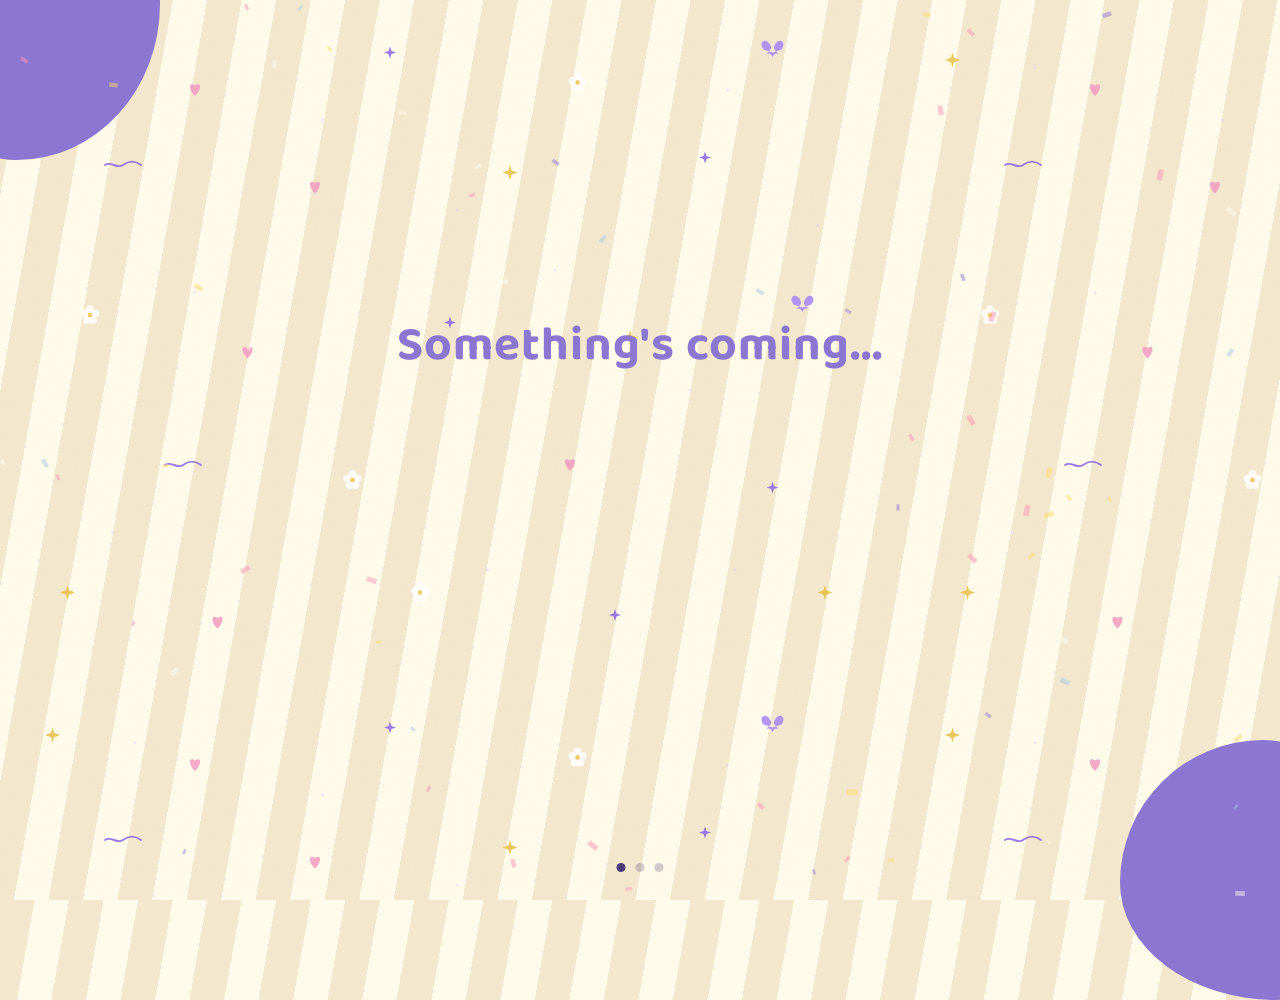
<file: index.html>
<!doctype html>
<html lang="en">

<head>
  <meta charset="UTF-8">
  <meta name="viewport" content="width=device-width, initial-scale=1">
  <title>Something's coming...</title>
  <link rel="stylesheet" href="css/style.css">
  <style>
    .page {
      justify-content: center !important;

    }
  </style>
</head>

<body class="page" id="countdown-page">
  <div class="blob blob--tl"></div>
  <div class="blob blob--br"></div>

  <p
    style="font-family:'Baloo 2'; font-size:3rem;font-weight:700;letter-spacing:.02em;color:var(--purple-deep);margin-bottom:18px;">
    Something's coming...
  </p>

  <div id="digits" style="display:flex;gap:18px;flex-wrap:wrap;justify-content:center;margin-top: 30px;">
    <!-- filled by countdown.js -->
  </div>

  <p id="burst-line" class="display"
    style="font-size:clamp(2rem,6vw,3.5rem);margin-top:34px;opacity:0;transition:opacity .5s ease;color:var(--candy);">
    it's time!! 🎉
  </p>

  <div class="step-dots">
    <span class="is-active"></span><span></span><span></span>
  </div>

  <script src="js/confetti.js"></script>
  <script src="js/countdown.js"></script>
</body>

</html>
</file>
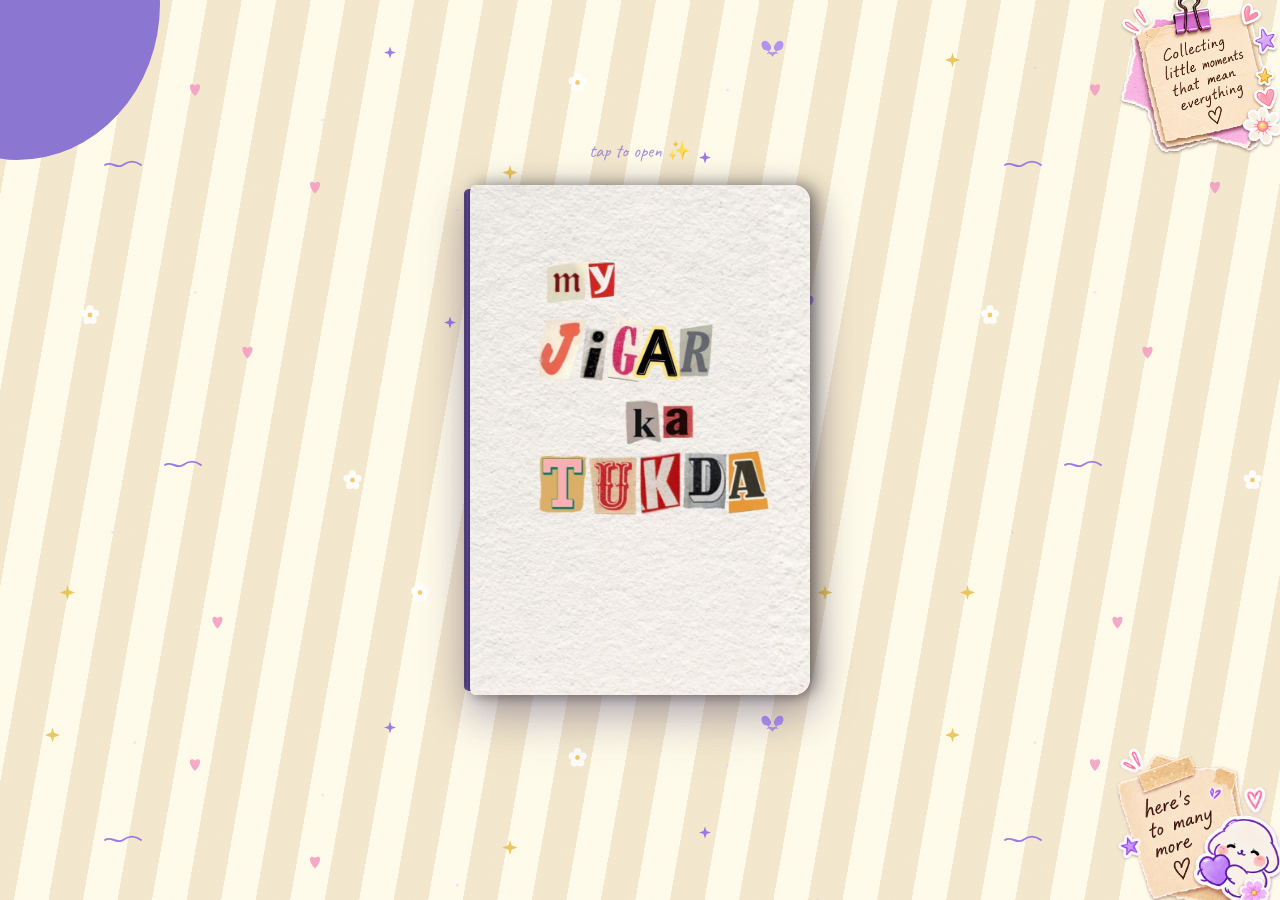
<file: diary.html>
<!doctype html>
<html lang="en">

<head>
  <meta charset="UTF-8">
  <meta name="viewport" content="width=device-width, initial-scale=1">
  <title>Our Diary</title>
  <link rel="stylesheet" href="css/style.css">
</head>

<body class="page">
  <div class="blob blob--tl"></div>
  <img src="assets/top-right-element.png" alt="" class="deco deco--tr">
  <img src="assets/bottom-right.png" alt="" class="deco deco--br">

  <!-- ── Diary scene ───────────────────────────────── -->
  <div class="diary-scene" id="diary-scene">

    <p class="diary-hint" id="diary-hint">tap to open ✨</p>

    <!-- scale wrapper — JS scales this on small screens -->
    <div class="diary-scale-wrap" id="diary-scale-wrap">
      <div class="diary-book" id="diary-book">

        <!-- ① Inner spread (always rendered behind the cover) -->
        <div class="diary-spread">

          <div class="diary-page diary-page--left">
            <img src="assets/memory-3.jpeg" alt="our memory" class="diary-left-img">
          </div>

          <div class="diary-spine-line"></div>

          <div class="diary-page diary-page--right" id="page-right">
            <h3 class="diary-salutation">Dear chottee,</h3>
            <p class="diary-letter">
              Some moments don't need a filter — they just need to be lived,
              felt, and quietly tucked away somewhere safe.<br><br>
              I keep thinking about how naturally we stumbled into each
              other's lives. No grand entrance, just two people finding
              their way to the same page, at exactly the right time.<br><br>
              Every inside joke nobody else would understand,
              every comfortable silence that never felt awkward,
              every unplanned detour that somehow became a favourite
              memory — I've collected them all here, in this little diary.<br><br>
              You make ordinary days feel like something worth
              remembering. And on your birthday, I want you to know:
              I'm grateful every single day that our stories overlap
              the way they do.<br><br>
              Here's to every page still left to write together. 🌸
            </p>
            <p class="diary-sign">— always yours ♡</p>
            <p class="diary-close-hint">tap to close ✦</p>
          </div>

        </div>

        <!-- ② Front cover (flips open on click) -->
        <div class="diary-cover-wrap" id="cover-wrap">
          <div class="cover-face cover-face--front">
            <img src="assets/diary-front-cover.jpeg" alt="Our Story" class="cover-img">
          </div>
          <div class="cover-face cover-face--back"></div>
        </div>

        <!-- ③ Back cover -->
        <div class="diary-back" id="diary-back">
          <p class="back-text">the end,<br>for now</p>
          <p class="back-heart">♡</p>
        </div>

      </div>
    </div>

  </div>

  <script>
    const book      = document.getElementById('diary-book');
    const coverWrap = document.getElementById('cover-wrap');
    const pageRight = document.getElementById('page-right');
    const diaryBack = document.getElementById('diary-back');
    const hint      = document.getElementById('diary-hint');
    let state = 'closed';

    coverWrap.addEventListener('pointerup', () => {
      if (state !== 'closed') return;
      state = 'open';
      book.classList.add('is-open');
      hint.textContent = 'tap the page to close ✦';
    });

    pageRight.addEventListener('pointerup', () => {
      if (state !== 'open') return;
      state = 'ended';
      book.classList.remove('is-open');
      book.classList.add('is-ended');
      hint.textContent = 'tap the last page to close ✦';
    });

    diaryBack.addEventListener('pointerup', () => {
      if (state !== 'ended') return;
      state = 'closed';
      book.classList.remove('is-ended');
      hint.textContent = 'tap to open ✨';
    });

    /* Responsive scaling */
    const scaleWrap = document.getElementById('diary-scale-wrap');
    function fitBook() {
      const scene  = document.getElementById('diary-scene');
      const availW = scene.clientWidth - 32;
      const openW  = 680;
      if (availW < openW) {
        const s = availW / openW;
        scaleWrap.style.transform       = 'scale(' + s + ')';
        scaleWrap.style.transformOrigin = 'top center';
        scaleWrap.style.marginBottom    = -(510 * (1 - s)) + 'px';
      } else {
        scaleWrap.style.transform    = '';
        scaleWrap.style.marginBottom = '';
      }
    }
    window.addEventListener('resize', fitBook);
    fitBook();
  </script>
</body>

</html>
</file>
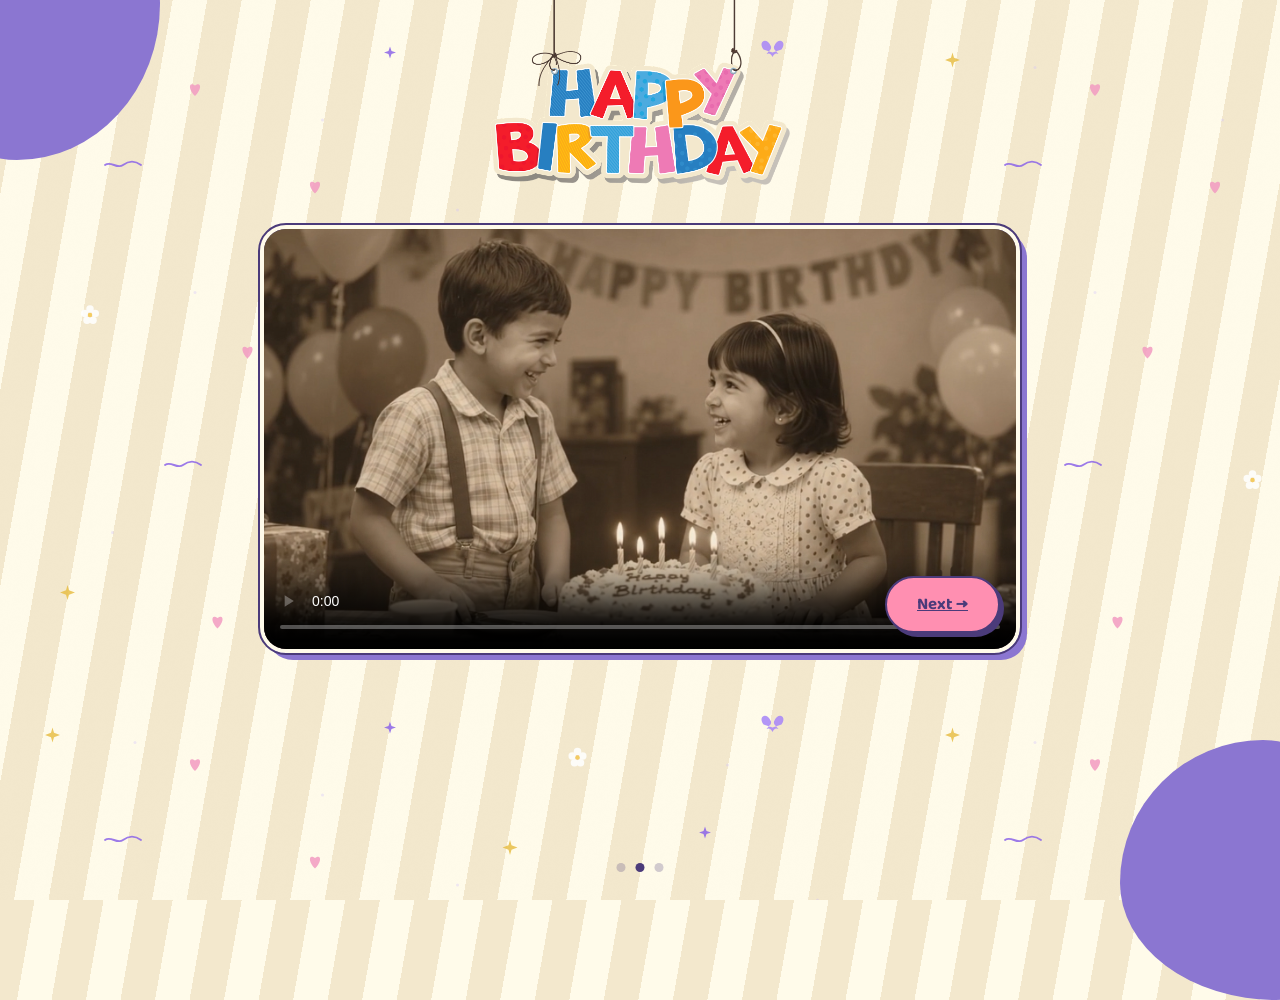
<file: happy-birthday.html>
<!doctype html>
<html lang="en">

<head>
  <meta charset="UTF-8">
  <meta name="viewport" content="width=device-width, initial-scale=1">
  <title>Happy Birthday</title>
  <link rel="stylesheet" href="css/style.css">
</head>

<body class="page">
  <div class="blob blob--tl"></div>
  <div class="blob blob--br"></div>

  <!-- <h1 class="display" style="font-size:clamp(2.6rem,8vw,4.4rem);color:var(--candy);-webkit-text-stroke:2px var(--ink);">
    Happy Birthday!
  </h1> -->
  <img src="assets/happy-b-dtext.png" alt="" width="300px">

  <div class="video-frame">
    <video id="bday-video" controls poster="assets/video-poster.png">
      <source src="assets/video.mp4" type="video/mp4">
    </video>
    <!-- <div class="video-placeholder" id="video-placeholder">
      Drop your video at <code>assets/video.mp4</code> — this placeholder disappears once it plays.
    </div> -->
    <a class="btn btn--pink next-btn" href="memories.html">Next →</a>
  </div>

  <div class="step-dots">
    <span></span><span class="is-active"></span><span></span>
  </div>

  <script>
    const video = document.getElementById('bday-video');
    const placeholder = document.getElementById('video-placeholder');
    video.addEventListener('loadeddata', () => placeholder.style.display = 'none');
    video.addEventListener('error', () => placeholder.style.display = 'flex');
  </script>
</body>

</html>
</file>
<file: css/style.css>
@import url('https://fonts.googleapis.com/css2?family=Baloo+2:wght@500;700;800&family=Caveat:wght@600;700&family=Kalam:wght@400;700&family=Nunito:wght@400;600;700&display=swap');

:root {
  --ink: #4B3B7A;
  --ivory: #FFFBEA;
  --candy: #FF8FB1;
  --citrus: #FFD966;
  --sky: #A7C7E7;
  --grape: #C9B8F0;
  --purple-deep: #8B76D1;
  --stripe-a: #FFFBEA;
  --stripe-b: #FBE9A0;
  --radius-pill: 999px;
  --radius-card: 26px;
}

* {
  box-sizing: border-box;
}

html {
  scroll-behavior: smooth;
}

body {
  margin: 0;
  font-family: 'Nunito', sans-serif;
  color: var(--ink);
  background-color: var(--stripe-a);
  background-image: repeating-linear-gradient(100deg, #f3e8cd 0 34px, var(--stripe-a) 34px 68px);
  min-height: 100vh;
}

h1,
h2,
.display {
  font-family: 'Baloo 2', sans-serif;
  font-weight: 800;
  margin: 0;
}

.page {
  min-height: 100vh;
  display: flex;
  flex-direction: column;
  align-items: center;
  /* justify-content: center; */
  /* padding:6vh 6vw; */
  position: relative;
  overflow: hidden;
}

/* ♡ hearts · stars · dots pattern on every page */
.page::before {
  content: '';
  position: absolute;
  inset: 0;
  background-image: url('../assets/bg-pattern.svg');
  background-repeat: repeat;
  background-size: 900px;
  opacity: .85;
  pointer-events: none;
  z-index: -1;
}

/* soft torn-paper purple blobs in the corners */
.blob {
  position: absolute;
  width: 260px;
  height: 260px;
  background: var(--purple-deep);
  z-index: -1;
  pointer-events: none;
}

.blob--tl {
  top: -100px;
  left: -100px;
  border-radius: 38% 62% 55% 45% / 45% 40% 60% 55%;
}

.blob--br {
  bottom: -100px;
  right: -100px;
  border-radius: 55% 45% 40% 60% / 55% 60% 40% 45%;
}

/* step dots — this really is a 3-step sequence, so a marker is earned */
.step-dots {
  position: fixed;
  bottom: 28px;
  left: 50%;
  transform: translateX(-50%);
  display: flex;
  gap: 10px;
  z-index: 20;
}

.step-dots span {
  width: 9px;
  height: 9px;
  border-radius: 50%;
  background: var(--ink);
  opacity: .25;
}

.step-dots span.is-active {
  opacity: 1;
}

.btn {
  font-family: 'Baloo 2', sans-serif;
  font-weight: 700;
  font-size: 1.05rem;
  border: 2px solid var(--ink);
  border-radius: var(--radius-pill);
  padding: 13px 30px;
  cursor: pointer;
  background: var(--ivory);
  color: var(--ink);
  box-shadow: 4px 4px 0 var(--ink);
  transition: transform .18s ease, box-shadow .18s ease;
}

.btn:hover {
  transform: translate(-2px, -2px);
  box-shadow: 6px 6px 0 var(--ink);
}

.btn:active {
  transform: translate(1px, 1px);
  box-shadow: 2px 2px 0 var(--ink);
}

.btn:focus-visible {
  outline: 3px solid var(--purple-deep);
  outline-offset: 3px;
}

.btn--pink {
  background: var(--candy);
}

.btn--purple {
  background: var(--grape);
}

.chat-bar {
  display: flex;
  align-items: center;
  gap: 10px;
  width: min(560px, 90vw);
  background: var(--ivory);
  border: 2px solid var(--ink);
  border-radius: var(--radius-pill);
  padding: 8px 8px 8px 22px;
  box-shadow: 4px 4px 0 var(--purple-deep);
}

.chat-bar input {
  flex: 1;
  border: none;
  outline: none;
  font-family: 'Nunito', sans-serif;
  font-weight: 600;
  font-size: 1rem;
  background: transparent;
  color: var(--ink);
}

.chip {
  display: inline-flex;
  margin-top: 16px;
  padding: 8px 18px;
  border-radius: var(--radius-pill);
  border: 2px dashed var(--purple-deep);
  font-family: 'Baloo 2', sans-serif;
  font-size: .9rem;
  color: var(--ink);
  background: rgba(255, 255, 255, .5);
  cursor: pointer;
}

.chip:hover {
  background: #fff;
}

.loading-dots {
  display: none;
  gap: 6px;
  margin-top: 30px;
}

.loading-dots span {
  width: 9px;
  height: 9px;
  border-radius: 50%;
  background: var(--purple-deep);
  animation: bounce 1s infinite ease-in-out;
}

.loading-dots span:nth-child(2) {
  animation-delay: .15s;
}

.loading-dots span:nth-child(3) {
  animation-delay: .3s;
}

@keyframes bounce {

  0%,
  80%,
  100% {
    transform: translateY(0);
    opacity: .4;
  }

  40% {
    transform: translateY(-6px);
    opacity: 1;
  }
}

.memory-grid {
  display: grid;
  grid-template-columns: repeat(3, 1fr);
  gap: 22px;
  margin-top: 36px;
  width: min(560px, 90vw);
  opacity: 0;
}

.memory-grid.is-visible {
  opacity: 1;
  transition: opacity .4s ease;
}

.scratch-card {
  position: relative;
  aspect-ratio: 1/1;
  border-radius: var(--radius-card);
  overflow: hidden;
  background: var(--ivory);
  border: 3px solid var(--ink);
  box-shadow: 5px 5px 0 var(--purple-deep);
  opacity: 0;
  transform: translateY(14px) rotate(-2deg);
  transition: opacity .5s ease, transform .5s ease;
}

.scratch-card:nth-child(even) {
  transform: translateY(14px) rotate(2deg);
}

.scratch-card.is-shown {
  opacity: 1;
  transform: translateY(0) rotate(0);
}

.scratch-card img {
  width: 100%;
  height: 100%;
  object-fit: cover;
  display: block;
}

.scratch-card .caption {
  position: absolute;
  left: 0;
  right: 0;
  bottom: 0;
  padding: 10px 12px;
  font-family: 'Caveat', cursive;
  font-weight: 700;
  font-size: 1.3rem;
  color: #fff;
  background: linear-gradient(to top, rgba(75, 59, 122, .75), transparent);
}

.scratch-card canvas {
  position: absolute;
  inset: 0;
  cursor: grab;
  touch-action: none;
}

.video-frame {
  position: relative;
  width: min(760px, 88vw);
  aspect-ratio: 16/9;
  border-radius: var(--radius-card);
  overflow: hidden;
  background: var(--ink);
  border: 4px solid var(--ivory);
  outline: 2px solid var(--ink);
  box-shadow: 7px 7px 0 var(--purple-deep);
  margin-top: 40px;
}

.video-frame video {
  width: 100%;
  height: 100%;
  object-fit: cover;
  display: block;
  background: var(--ink);
}

.video-frame .video-placeholder {
  position: absolute;
  inset: 0;
  display: flex;
  align-items: center;
  justify-content: center;
  text-align: center;
  padding: 20px;
  color: var(--ivory);
  font-size: .95rem;
  background: linear-gradient(135deg, var(--purple-deep), var(--ink));
}

.video-frame .next-btn {
  position: absolute;
  right: 16px;
  bottom: 16px;
  z-index: 5;
}

.digit-box {
  width: clamp(64px, 9vw, 96px);
  text-align: center;
}

.digit-box .num {
  font-family: 'Baloo 2', sans-serif;
  font-weight: 800;
  font-size: clamp(2.2rem, 6.5vw, 3.8rem);
  background: var(--ivory);
  border: 2px solid var(--ink);
  border-radius: 16px;
  padding: 10px 0;
  line-height: 1;
  font-variant-numeric: tabular-nums;
  box-shadow: 3px 3px 0 var(--purple-deep);
}

.digit-box .label {
  display: block;
  margin-top: 8px;
  font-size: .78rem;
  letter-spacing: .06em;
  color: var(--purple-deep);
  font-weight: 700;
}

/* ── Decorative corner images ───────────────────────── */
.deco {
  position: fixed;
  pointer-events: none;
  z-index: 10;
}

.deco--tr {
  top: -10px;
  right: -10px;
  width: clamp(110px, 22vw, 180px);
  transform: rotate(0deg);
}

.deco--br {
  bottom: -10px;
  right: -10px;
  width: clamp(100px, 20vw, 200px);
}

/* ── Card sticker badge ─────────────────────────────── */
.card-sticker {
  position: absolute;
  top: -10px;
  right: -8px;
  font-size: 1.6rem;
  line-height: 1;
  filter: drop-shadow(0 2px 4px rgba(0, 0, 0, .25));
  pointer-events: none;
  z-index: 5;
  transform: rotate(12deg);
  animation: sticker-wobble 3s ease-in-out infinite;
}

.scratch-card:nth-child(even) .card-sticker {
  transform: rotate(-12deg);
  animation-delay: .4s;
}

@keyframes sticker-wobble {

  0%,
  100% {
    transform: rotate(12deg) scale(1);
  }

  50% {
    transform: rotate(16deg) scale(1.1);
  }
}

.scratch-card:nth-child(even) {
  animation-name: sticker-wobble-alt;
}

@keyframes sticker-wobble-alt {

  0%,
  100% {
    transform: rotate(-12deg) scale(1);
  }

  50% {
    transform: rotate(-16deg) scale(1.1);
  }
}

/* ── Bottom footer tagline ──────────────────────────── */
.mem-footer {
  display: flex;
  flex-direction: column;
  align-items: center;
  margin-top: 28px;
  /* margin-bottom: 60px; */
  width: min(560px, 90vw);
  text-align: center;
}

.mem-footer__dots {
  display: flex;
  align-items: center;
  gap: 7px;
  margin-bottom: 8px;
}

.mem-footer__dots span {
  display: block;
  width: 9px;
  height: 9px;
  border-radius: 50%;
  border: 2px solid var(--purple-deep);
  background: transparent;
}

.mem-footer__dots span.is-filled {
  background: var(--purple-deep);
}

.mem-footer__dots span.is-big {
  width: 13px;
  height: 13px;
}

.mem-footer__text {
  font-family: 'Caveat', cursive;
  font-weight: 600;
  font-size: 1.25rem;
  color: var(--ink);
  margin: 0;
  letter-spacing: .02em;
}

/* ── Lightbox ─────────────────────────────────────────── */
.lightbox {
  position: fixed;
  inset: 0;
  z-index: 100;
  background: rgba(20, 12, 50, .88);
  backdrop-filter: blur(8px);
  display: flex;
  align-items: center;
  justify-content: center;
  opacity: 0;
  pointer-events: none;
  transition: opacity .3s ease;
}

.lightbox.is-open {
  opacity: 1;
  pointer-events: all;
}

.lightbox__content {
  display: flex;
  flex-direction: column;
  align-items: center;
  gap: 18px;
  max-width: min(88vw, 500px);
  transform: scale(.92);
  transition: transform .3s ease;
}

.lightbox.is-open .lightbox__content {
  transform: scale(1);
}

.lightbox__content img {
  width: 100%;
  max-height: 65vh;
  object-fit: contain;
  border-radius: var(--radius-card);
  border: 3px solid var(--ivory);
  box-shadow: 0 8px 40px rgba(0, 0, 0, .5);
}

.lightbox__caption {
  font-family: 'Caveat', cursive;
  font-weight: 700;
  font-size: 1.5rem;
  color: #fff;
  text-align: center;
  margin: 0;
  line-height: 1.4;
  text-shadow: 0 2px 8px rgba(0, 0, 0, .4);
}

.lightbox__close {
  position: absolute;
  top: 18px;
  right: 20px;
  background: var(--ivory);
  border: 2px solid var(--ink);
  border-radius: 50%;
  width: 40px;
  height: 40px;
  font-size: 1.1rem;
  cursor: pointer;
  color: var(--ink);
  display: flex;
  align-items: center;
  justify-content: center;
  box-shadow: 3px 3px 0 var(--purple-deep);
  transition: transform .15s ease, box-shadow .15s ease;
}

.lightbox__close:hover {
  transform: translate(-2px, -2px);
  box-shadow: 5px 5px 0 var(--purple-deep);
}

@media (prefers-reduced-motion: reduce) {
  * {
    animation-duration: .01ms !important;
    transition-duration: .01ms !important;
  }
}

/* ═══════════════════════════════════════════════════════
   DIARY PAGE
═══════════════════════════════════════════════════════ */
.diary-scene {
  perspective: 1500px;
  display: flex;
  flex-direction: column;
  align-items: center;
  justify-content: center;
  flex: 1;
  width: 100%;
  padding: 24px 20px 90px;
  gap: 22px;
}

.diary-hint {
  font-family: 'Caveat', cursive;
  font-size: 1.2rem;
  color: var(--purple-deep);
  margin: 0;
  opacity: .8;
  animation: hint-float 2.8s ease-in-out infinite;
}

@keyframes hint-float {
  0%, 100% { transform: translateY(0); }
  50%       { transform: translateY(-7px); }
}

/* ── Book container ───────────────────────────────── */
.diary-scale-wrap {
  display: flex;
  align-items: flex-start;
  justify-content: center;
}

.diary-book {
  position: relative;
  width: 340px;
  height: 510px;
  transition: width .45s cubic-bezier(.4, 0, .2, 1);
  transform-style: preserve-3d;
  filter: drop-shadow(0 18px 18px rgba(54, 35, 77, .2));
}

.diary-book.is-open {
  width: 800px;
}

.diary-book.is-ended {
  width: 340px;
}

/* ── Inner spread (both pages) ────────────────────── */
.diary-spread {
  position: absolute;
  inset: 0;
  display: flex;
  border-radius: 6px 16px 16px 6px;
  overflow: hidden;
  background: #FFFCF5;
  box-shadow:
    0 4px 8px rgba(0, 0, 0, .08),
    0 16px 50px rgba(75, 59, 122, .22),
    inset 0 0 0 1px rgba(0, 0, 0, .04);
  transform: translateZ(-2px);
}

.diary-page { flex: 1; }

.diary-page--left {
  overflow: hidden;
}

.diary-left-img {
  width: 100%;
  height: 100%;
  object-fit: cover;
  display: block;
  border: 3px solid #ffffff;
}

.diary-spine-line {
  width: 9px;
  background: linear-gradient(to right, #C9B8A0, #E8D9C2, #C9B8A0);
  flex-shrink: 0;
  box-shadow: inset 0 0 8px rgba(0, 0, 0, .15);
}

.diary-page--right {
  background: #FFFCF5;
  background-image: repeating-linear-gradient(
    transparent, transparent 27px,
    #EAE0CE 27px, #EAE0CE 28px
  );
  padding: 24px 20px 16px;
  display: flex;
  flex-direction: column;
  overflow-y: auto;
  cursor: pointer;
  position: relative;
  box-shadow: inset 10px 0 18px rgba(92, 63, 80, .06);
}

.diary-salutation {
  font-family: 'Caveat', cursive;
  font-size: 1.4rem;
  color: var(--ink);
  font-weight: 700;
  margin: 0 0 2px;
  line-height: 28px;
}

.diary-letter {
  font-family: 'Kalam', cursive;
  font-size: 1.02rem;
  line-height: 1.7;
  color: #4A3266;
  margin: 0 0 10px;
  flex: 1;
}

/* Thin themed scrollbar for right page */
.diary-page--right {
  scrollbar-width: thin;
  scrollbar-color: var(--grape) transparent;
}

.diary-page--right::-webkit-scrollbar {
  width: 4px;
}

.diary-page--right::-webkit-scrollbar-track {
  background: transparent;
}

.diary-page--right::-webkit-scrollbar-thumb {
  background: var(--grape);
  border-radius: 4px;
}

.diary-sign {
  font-family: 'Caveat', cursive;
  font-size: 1rem;
  color: var(--purple-deep);
  font-weight: 700;
  margin: 0;
  line-height: 28px;
}

.diary-close-hint {
  font-family: 'Caveat', cursive;
  font-size: .78rem;
  color: var(--purple-deep);
  opacity: .45;
  text-align: right;
  margin: 4px 0 0;
}

/* ── Front cover (flips on click) ─────────────────── */
.diary-cover-wrap {
  position: absolute;
  top: 0;
  right: 0;
  width: 340px;
  height: 510px;
  transform-origin: left center;
  transform: rotateY(0deg) translateZ(3px);
  transform-style: preserve-3d;
  transition: transform 1s cubic-bezier(.22, .8, .2, 1);
  z-index: 10;
  cursor: pointer;
  touch-action: manipulation;
  will-change: transform;
}

.diary-book.is-open .diary-cover-wrap,
.diary-book.is-ended .diary-cover-wrap {
  transform: rotateY(-180deg) translateZ(3px);
  pointer-events: none;
  z-index: -1;
}

.cover-face {
  position: absolute;
  inset: 0;
  backface-visibility: hidden;
  -webkit-backface-visibility: hidden;
}

/* Front face */
.cover-face--front {
  border-radius: 6px 16px 16px 6px;
  overflow: hidden;
  box-shadow:
    5px 0 14px rgba(0, 0, 0, .35),
    10px 0 30px rgba(0, 0, 0, .15);
}

.diary-cover-wrap::before {
  content: '';
  position: absolute;
  top: 4px;
  bottom: 4px;
  left: -6px;
  width: 7px;
  border-radius: 5px 0 0 5px;
  background: linear-gradient(to right, #2f205b, #604895, #3d2b70);
  transform: translateZ(-2px);
  box-shadow: inset 1px 0 2px rgba(255, 255, 255, .2);
}

.cover-img {
  width: 100%;
  height: 100%;
  object-fit: cover;
  display: block;
  border-radius: 6px 16px 16px 6px;
}

/* Back face of cover (shown mid-flip) */
.cover-face--back {
  background: #EDE3CF;
  transform: rotateY(180deg);
  border-radius: 16px 6px 6px 16px;
}

/* ── Back cover ───────────────────────────────────── */
.diary-back {
  position: absolute;
  inset: 0;
  background: linear-gradient(150deg, #3D2B70, #4B3B7A, #5C4690);
  border-radius: 6px 16px 16px 6px;
  display: flex;
  flex-direction: column;
  align-items: center;
  justify-content: center;
  gap: 10px;
  opacity: 0;
  pointer-events: none;
  transition: opacity .5s ease .3s;
  z-index: 15;
  box-shadow:
    5px 0 14px rgba(0, 0, 0, .3),
    10px 0 30px rgba(0, 0, 0, .15);
  cursor: pointer;
  touch-action: manipulation;
}

.diary-book.is-ended .diary-back {
  opacity: 1;
  pointer-events: all;
}

.diary-book.is-ended .diary-spread {
  opacity: 0;
  transition: opacity .2s ease;
}

.diary-book.is-ended .diary-cover-wrap {
  visibility: hidden;
}

.back-text {
  font-family: 'Baloo 2', sans-serif;
  font-size: 1.6rem;
  font-weight: 700;
  color: rgba(255, 255, 255, .9);
  text-align: center;
  line-height: 1.3;
  margin: 0;
}

.back-heart {
  font-size: 2.2rem;
  color: var(--candy);
  margin: 0;
  animation: hint-float 2.5s ease-in-out infinite;
}

/* ── Next button ───────────────────────────────────── */
.next-page-btn {
  display: inline-flex;
  align-items: center;
  gap: 8px;
  margin-top: 24px;
  text-decoration: none;
  font-family: 'Baloo 2', sans-serif;
  font-weight: 700;
  font-size: 1.05rem;
  border: 2px solid var(--ink);
  border-radius: var(--radius-pill);
  padding: 12px 28px;
  background: var(--ivory);
  color: var(--ink);
  box-shadow: 4px 4px 0 var(--ink);
  transition: transform .18s ease, box-shadow .18s ease;
}

.next-page-btn:hover {
  transform: translate(-2px, -2px);
  box-shadow: 6px 6px 0 var(--ink);
}

.next-page-btn:active {
  transform: translate(1px, 1px);
  box-shadow: 2px 2px 0 var(--ink);
}

.next-page-btn--purple {
  background: var(--grape);
}
</file>
